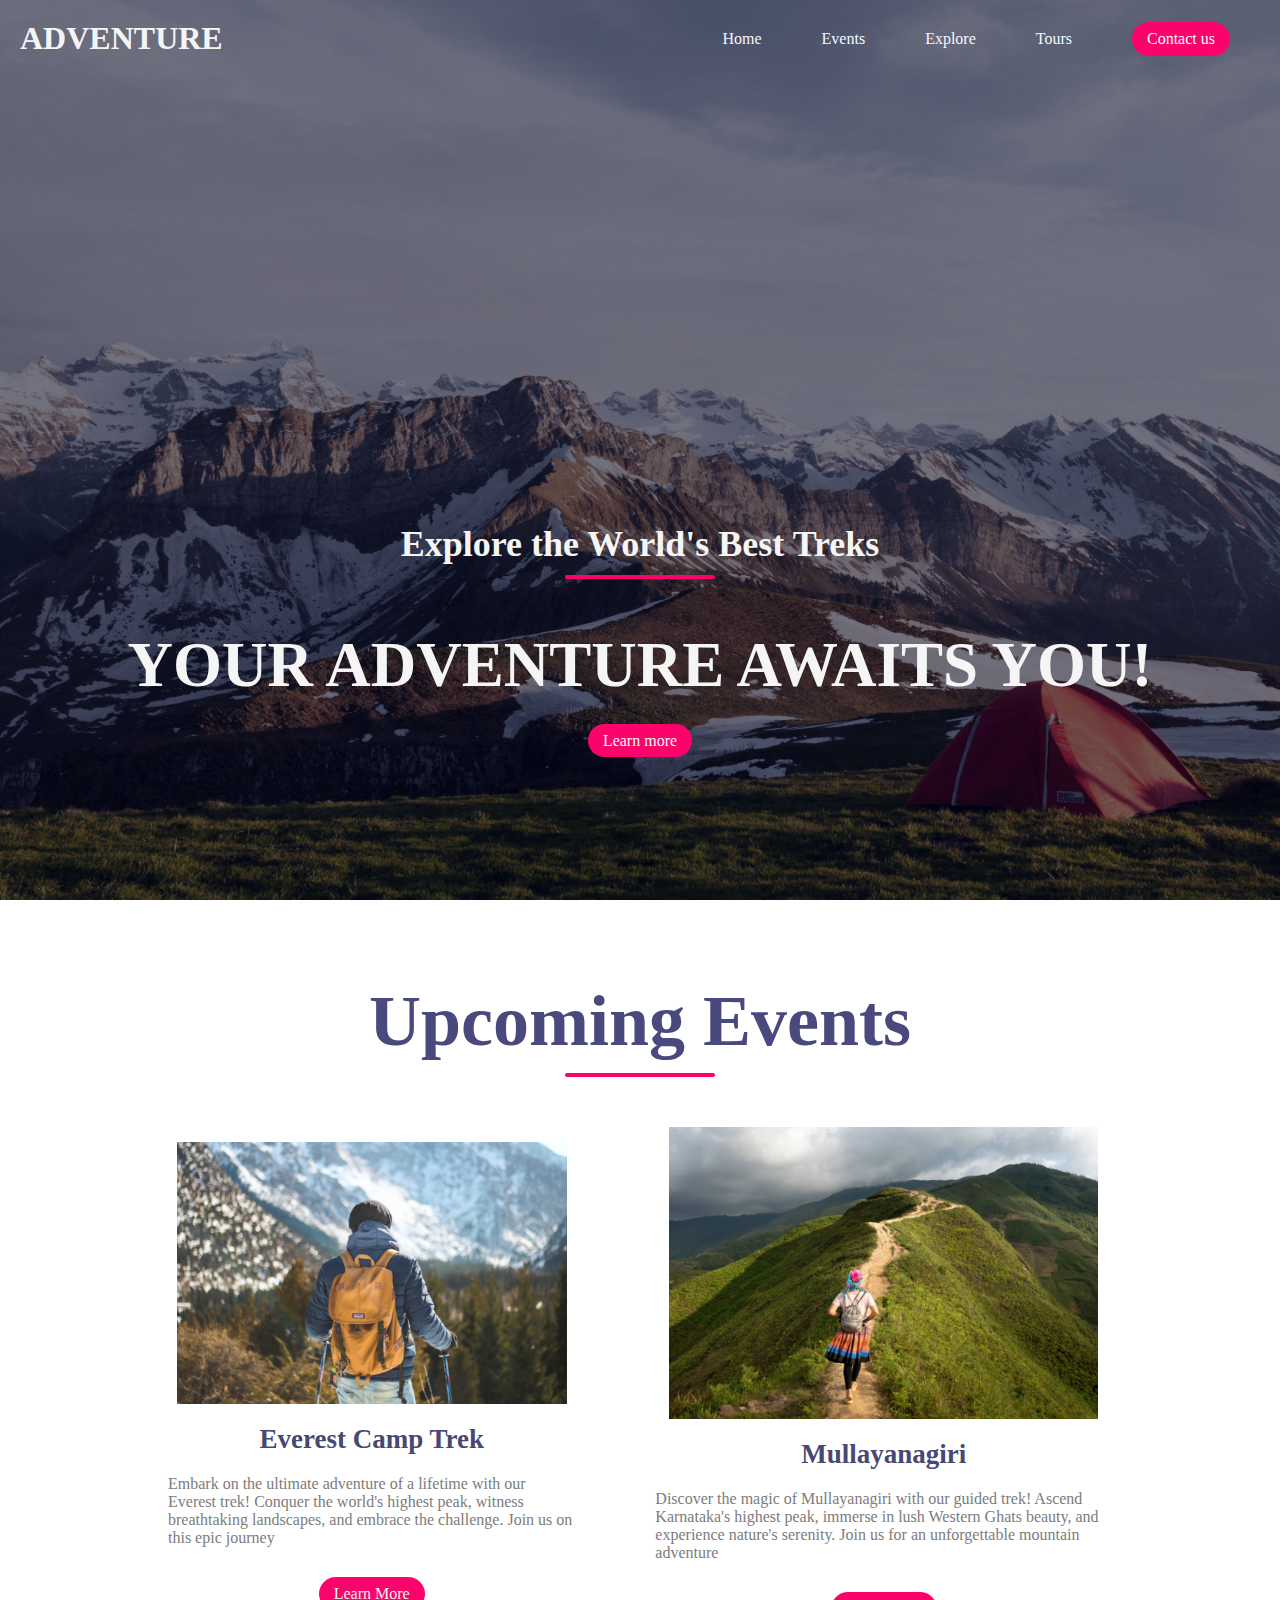
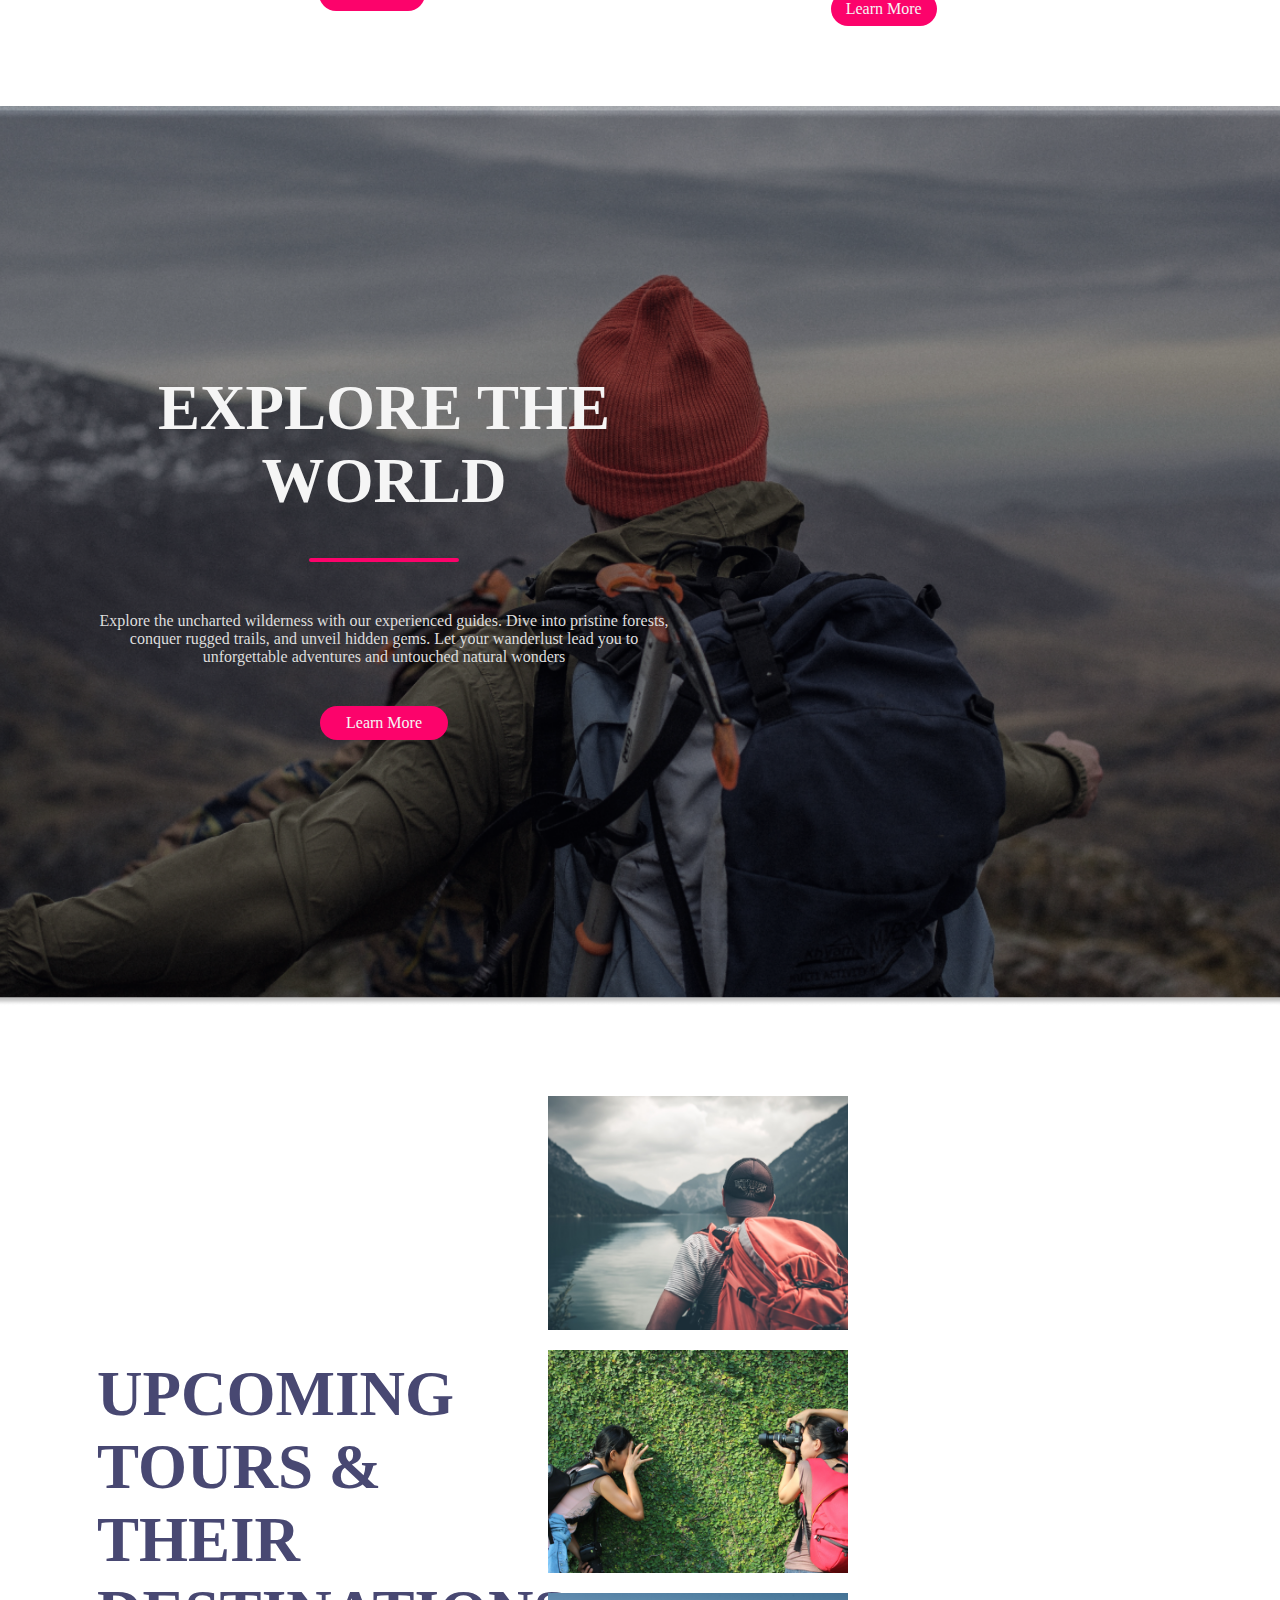
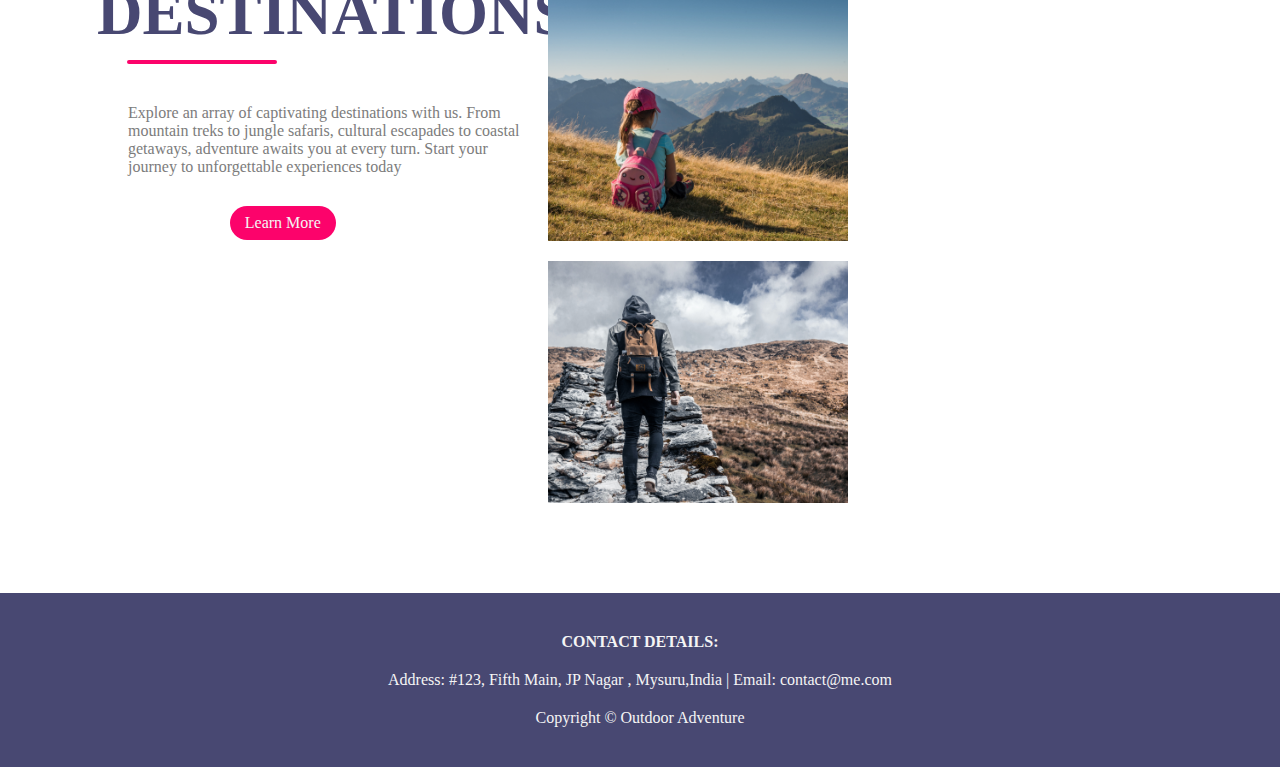
<file: Task-2-landing-page/index.html>
<!DOCTYPE html>
<html>
    <head>
        <meta charset="utf-8">
        <meta http-equiv="X-UA-Compatible" content="IE=edge">
        <title></title>
        <meta name="description" content="">
        <meta name="viewport" content="width=device-width, initial-scale=1">
        <link rel="stylesheet" href="styles.css">
        <title>Landing Page Travel Site</title>
    </head>
    <body>
        <!-- navbar -->
        <nav class="navbar">
            <h1 class="logo">ADVENTURE</h1>
            <ul class="nav-links">
                <li ><a href="#">Home</a></li>
                <li><a href="#events">Events</a></li>
                <li><a href="#explore">Explore</a></li>
                <li><a href="#tours">Tours</a></li>
                <li class = "ctn"  ><a href="#footer">Contact us</a></li>
            </ul>
            <img src="img/menu-btn.png" alt="" class="menu-btn">
        </nav>
        <header>
            <div class="header-content">
                <h2>
                    Explore the World's Best Treks
                </h3>
                <div class="line"></div>
                <h1>YOUR ADVENTURE AWAITS YOU!</h1>
                <a href="#" class="ctn">Learn more</a>
            </div>
        </header>
        <!-- events section -->
        <section id = "events" class="events">
            <div class="title">
                <h1>Upcoming Events</h1>
                <div class="line"></div>
            </div>
            <div class="row">
                <div class="col">
                    <img src="img/img1.png" alt="">
                    <h4>Everest Camp Trek</h4>
                    <p>Embark on the ultimate adventure of a lifetime with our Everest trek! Conquer the world's highest peak, witness breathtaking landscapes, and embrace the challenge. Join us on this epic journey </p>
                    <a href="#" class="ctn">Learn More</a>
                </div>
                <div class="col">
                    <img src="img/img2.png" alt="">
                    <h4>Mullayanagiri</h4>
                    <p>Discover the magic of Mullayanagiri with our guided trek! Ascend Karnataka's highest peak, immerse in lush Western Ghats beauty, and experience nature's serenity. Join us for an unforgettable mountain adventure </p>
                    <a href="#" class="ctn">Learn More</a>
                </div>
            </div>
        </section> 
        <!-- explore section -->
        <section id="explore" class="explore">
            <div class="explore-content">
                <h1>EXPLORE THE WORLD</h1>
                <div class="line"></div>
                <p>Explore the uncharted wilderness with our experienced guides. Dive into pristine forests, conquer rugged trails, and unveil hidden gems. Let your wanderlust lead you to unforgettable adventures and untouched natural wonders</p>
                <a href="#" class="ctn">Learn More</a>
            </div>
        </section>
        <!-- tours section -->
        <section id="tours" class="tours">
            <div class="row">
                <div class="col content-col">
                    <h1>UPCOMING TOURS & THEIR DESTINATIONS</h1>
                    <div class="line"></div>
                    <p>Explore an array of captivating destinations with us. From mountain treks to jungle safaris, cultural escapades to coastal getaways, adventure awaits you at every turn. Start your journey to unforgettable experiences today</p>
                    <a href="" class="ctn">Learn More</a>
                </div>
                <div class="col image-col">
                    <div class="image-gallery">
                        <img src="img/img3.png" alt="">
                        <img src="img/img4.png" alt="">
                        <img src="img/img5.png" alt="">
                        <img src="img/img6.png" alt="">
                    </div>
                </div>
            </div>
        </section>

        <section id="footer" class="footer">
            <p><strong>CONTACT DETAILS:</strong></p>
            <p>Address: #123, Fifth Main, JP Nagar , Mysuru,India | Email: contact@me.com </p>
            <p>Copyright &copy Outdoor Adventure</p>
        </section>
        <script  async defer>
            const menuBtn = document.querySelector('.menu-btn');
            const navLinks = document.querySelector('.nav-links');

            menuBtn.addEventListener('click',()=>{
                navLinks.classList.toggle('mobile-menu')
            })
        </script>
    </body>
</html>
</file>
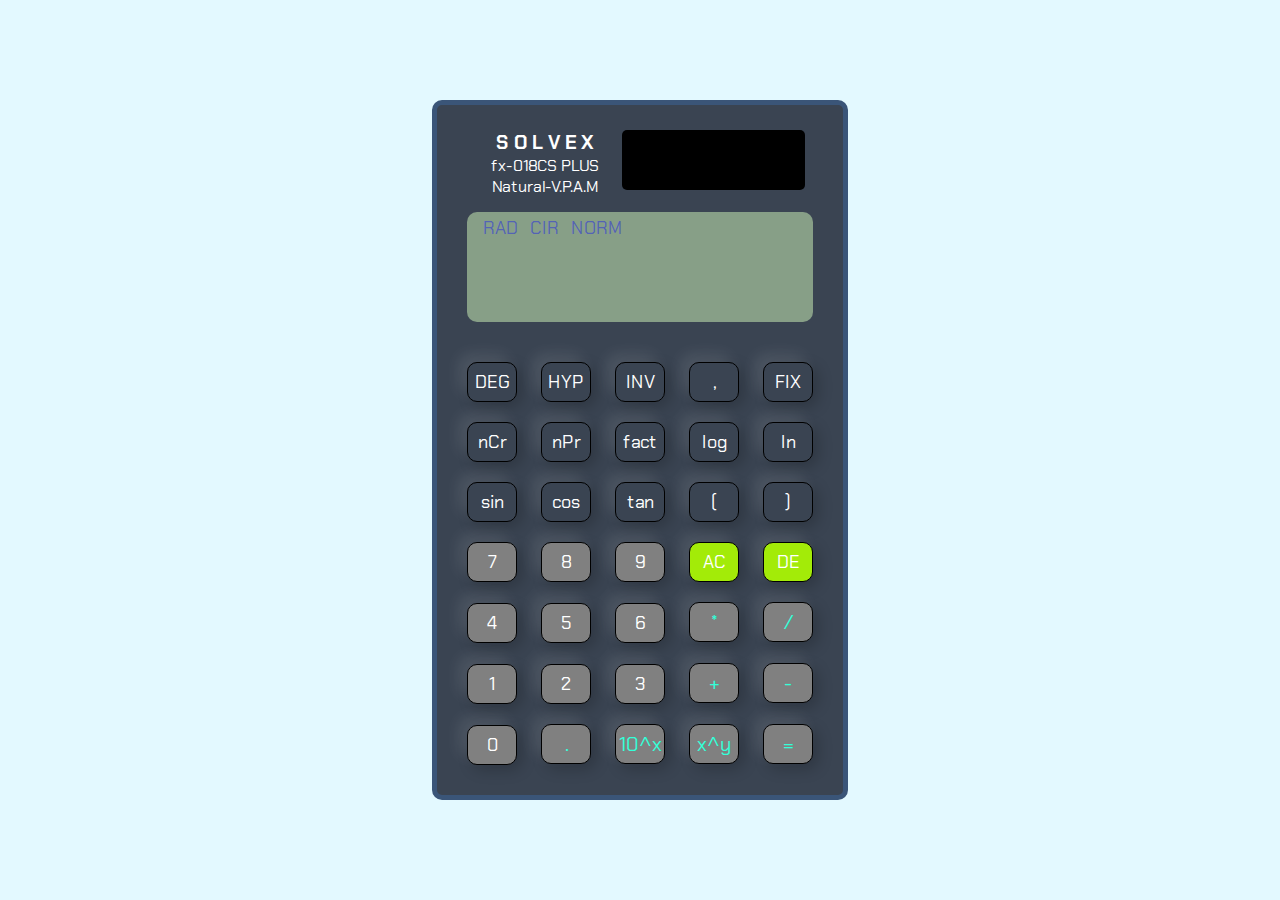
<file: Task-3-calculator/index.html>
<!DOCTYPE html>
<html>
<head>
    <meta name="viewport" content="width=device-width, initial-scale=1.0">
    <title>S O L V E X</title>
    <link rel="stylesheet" href="style.css">
    <script type="text/javascript" src="Calculate.js"></script>
</head>
<body onload="handleMode()">
  <div class="container">
    <div class="calculator">
      <form>
        <div class="header">
          <div class="model">
            <label><p><strong><p style="font-size: 1.2rem;">S O L V E X</p></strong><p>fx-018CS PLUS</p>Natural-V.P.A.M</p></label>
          </div>
          <div class="solar">
            <input type="text" name="solar-cell" disabled>
          </div>
        </div>
        <div class="modes">
          <input type="text" name="modes" id="modes" readonly>
        </div>
        <div class="display">
          <input type="text" name="display" id="display" readonly>
        </div>
        <div class="advanced-calculator">
          <div>
            <input type="button" value="DEG" onclick="handleDegree()">
            <input type="button" value="HYP" onclick="handleHyper()">
            <input type="button" value="INV" onclick="handleInverse()">
            <input type="button" value="," onclick="display.value += ','">
            <input type="button" value="FIX" onclick="handleFix()">
          </div>
          <div>
            <input type="button" value="nCr" onclick="display.value += 'C(' ">
            <input type="button" value="nPr" onclick="display.value += 'P(' ">
            <input type="button" value="fact" onclick="display.value += 'fact(' ">
            <input type="button" value="log" onclick="display.value += 'log(' ">
            <input type="button" value="ln" onclick="display.value += 'ln(' ">
          </div>
          <div>
            <input type="button" value="sin" onclick="handleTrigonometric('sin')">
            <input type="button" value="cos" onclick="handleTrigonometric('cos')">
            <input type="button" value="tan" onclick="handleTrigonometric('tan')">
            <input type="button" value="(" onclick="display.value += '(' ">
            <input type="button" value=")" onclick="display.value += ')' ">
          </div>
        </div>
        <div class="basic-calculator">
          <div>
            <input type="button" value="7" onclick="display.value += '7' ">
            <input type="button" value="8" onclick="display.value += '8' ">
            <input type="button" value="9" onclick="display.value += '9' ">
            <input type="button" value="AC" onclick="display.value = '' " class="clear">
            <input type="button" value="DE" onclick="display.value =  display.value.toString().slice(0,-1)" class="clear">
          </div>
          <div>
            <input type="button" value="4" onclick="display.value += '4' ">
            <input type="button" value="5" onclick="display.value += '5' ">
            <input type="button" value="6" onclick="display.value += '6' ">
            <input type="button" value="*" onclick="display.value += '*' " class="operator">
            <input type="button" value="/" onclick="display.value += '/' " class="operator">
          </div>
          <div>
            <input type="button" value="1" onclick="display.value += '1' ">
            <input type="button" value="2" onclick="display.value += '2' ">
            <input type="button" value="3" onclick="display.value += '3' ">
            <input type="button" value="+" onclick="display.value += '+' " class="operator">
            <input type="button" value="-" onclick="display.value += '-' " class="operator">
          </div>
          <div>
            <input type="button" value="0" onclick="display.value += '0' ">
            <input type="button" value="." onclick="display.value += '.' " class="operator">
            <input type="button" value="10^x" onclick="display.value += '*10**' " class="operator">
            <input type="button" value="x^y" onclick="display.value += '**'" class="operator">
            <input type="button" value="=" onclick="compute()" class="equal operator">
          </div>
        </div>
      </form>
    </div>
  </div>
</body>
</html>
</file>
<file: Task-2-landing-page/styles.css>
@import url('https://fonts.googleapis.com/css2?family=Poppins');

*{
    margin:0;
    padding: 0;
    box-sizing: border-box;
}
a{
    text-decoration: none;
}
ul{
    list-style: none;
}
.active{
    color:#fc036b;
    text-decoration: underline;
    font-weight: bold;
}
body,html{
    overflow-x: hidden;
}
.navbar {
    position: absolute;
    top:0;
    left:0;
    display: flex;
    justify-content: space-between;
    width: 100%;
    padding: 20px;
    color:whitesmoke;
}
.nav-links{
    display: flex;
    align-items: center;

}
.nav-links li{
    margin :0 30px

}
.nav-links li a{
    color:aliceblue;
    text-decoration: none;
}

.nav-links li a:visited{
    color:#fc036b;   
}
.nav-links li a:hover{
    color: #fc036b;
    text-decoration: none;
    text-decoration: underline;
    transform: scale(1.2) ;
}
.nav-links li a:active{
    color: azure;
    font-size: bold;
}
.nav-links .ctn{
    color: white;
}
header {
    width: 100vw;
    height: 100vh;
    background-image: url('./img/header-bg.png');
    background-size: cover;
    display: flex;
    align-items: flex-end;
    justify-content: center;
}
.header-content{
    margin-bottom: 150px;
    color:whitesmoke;
    text-align: center;
}

.header-content h2{
    font-size: 4vmin;
}
.line{
    width:150px;
    height: 4px;
    background: #fc036b;
    margin:10px auto;
    border-radius: 5px;
}
.header-content h1{
    font-size: 7vmin;
    margin-top:  50px;
    margin-bottom: 30px;
}
.ctn{
    padding: 8px 15px;
    background: #fc036b;
    border-radius: 30px;
    color:whitesmoke;
}
.menu-btn{
    position: absolute;
    top:30px;
    right:30px;
    width:40px;
    cursor: pointer;
    display: none;
}

section{
    width:80%;
    margin: 80px auto;
}
.title{
    text-align: center;
    font-size: 4vmin;
    color:#49497e;
}
.row{
    display: flex;
    align-items: center;
    width:100%;
    justify-content: space-between;
}
.row .col img{
    width: 80%;
}
.row .col {
    display: flex;
    flex-direction: column;
    align-items: center;
}
.events .row{
    margin-top: 50px;
}

h4{
    font-size: 3vmin;
    color:#484872;
    margin: 20px auto;
}
p{
    color:#7c7c7c;
    padding: 0px 40px;
}
.events .ctn{
    margin-top: 30px;
}
.explore{
    width:100%;
    height: 100vh;
    background-image: url('img/bg2.png');
    background-position: center;
    background-size: cover;
    background-repeat: no-repeat;
    display: flex;
    align-items: center;
}
.explore-content{
    width:60%;
    padding: 50px;
    color:whitesmoke;
    display: flex;
    align-items: center;
    flex-direction: column;
    text-align: center;
}
.explore-content h1{
    font-size: 7vmin;
    margin-bottom: 30px;
    padding: 0;
}

.explore-content .line{
    padding-right: 5em;
    margin-bottom:50px ;
}
.explore-content p{
   color:rgb(221,221,221);
}
.explore-content .ctn{
    margin-top: 40px;
    width: 8rem;
    text-align: center;
    /* margin-left: 13rem; */
}
.content-col {
    width:40%;
}
.image-col{
    width: 60%;
}
.tours .image-gallery{
    display: flex;
    flex-wrap: wrap;
    width: 100%;
    align-items: center;
}
.tours .image-gallery img{
    max-width:300px;

    margin:10px;
}
.content-col h1{
    font-size: 7vmin;
    color:#484872;
}
.content-col .line{
    margin-left: -1px;
}
.content-col p{
    padding: 0;
    margin: 30px auto;
}
.content-col .ctn{
    margin-left: -100px;   
}
.footer{
    width:100%;
    min-height: 100px;
    padding: 20px 80px;
    margin:0;
    background: #484872;
    text-align: center;
}
.footer p{
    color:whitesmoke;
    padding: 20px auto;
    margin:20px auto;
}
/* Mobile Display 
*/
@media only screen and (max-width: 850px){
    .menu-btn{
        display: block;
    }
    .navbar{
        padding: 0;
    }
    .logo{
        position: absolute;
        top: 30px;
        left: 30px;
    }
    .nav-links{
        flex-direction: column;
        width:100%;
        height:100vh;
        justify-content: center;
        background: #484872;
        margin-top: -900px;
        transition: all 0.5s ease ;
    }
    .mobile-menu{
        margin-top: 0px;
        border-bottom-right-radius: 30%;
        /* display: block; */
    }
    .nav-links li{
        margin: 30px auto;
    }
    /* events section  */
    .row{
        flex-direction: column;
    }
    .row .col{
        margin:20px auto;
    }
    .col img{
        max-width: 90%;
    }
    /* explore section  */
    .explore-content{
        width:100%;
    }
    .tours .col{
        width:100%;
    }
    .image-gallery img{
        width:90%
    }
    .footer{
        padding:10px
    }
}
/* animations */
img{
    transition: transform 0.3s ease;
}
img:hover{
    transform: scale(1.1);
}
.ctn:hover{
    background: whitesmoke;
    color:#fc036b;
    box-shadow:2px 2px 5px rgba(0, 0, 0, 0.562);
}
li:hover{
    color:#fc036b;
    cursor:pointer;
}
</file>
<file: Task-3-calculator/style.css>
@import url('https://fonts.googleapis.com/css2?family=Chakra+Petch:ital,wght@0,300;0,400;0,500;1,300;1,400;1,500&display=swap');

*{
    margin: 0;
    padding: 0;
    box-sizing: border-box;
    font-family: 'Chakra Petch', sans-serif;
}

.container{
    width: 100%;
    height: 100vh;
    background: #e3f9ff;
    display: flex;
    align-items: center;
    justify-content: center;
}

.calculator{
    background: #3a4452;
    padding: 20px;
    border-radius: 10px;
    border: 5px solid #3a5578;
}

.calculator form input {
    border: 0;
    outline: 0;
    width: 50px;
    height: 40px;
    border-radius: 10px;
    box-shadow: -8px -8px 15px rgba(255, 255, 255, 0.1),5px 5px 15px rgba(0, 0, 0, 0.2);
    background: transparent;
    font-size: 18px;
    color: #fff;
    cursor: pointer;
    margin: 10px;
}

.header div{
    display: inline-block;
    vertical-align: top;
    margin-top: 5px;
    margin-bottom: -15px;
}

.model{
    color: white;
    text-align: center;
    margin-left: 15px;
    width: 40%;
}

.solar{
    background: black;
    border-radius: 5px;
    width: 50%;
}

.solar input[type = 'text']{
    box-shadow: none;
}

form .display, form .modes {
    display: flex;
    justify-content: flex-end;
    margin: 20px 0;
}

form .modes input {
    margin-bottom: -2rem;
    flex: 1;
    height: 2rem;
    background: #879f87;
    color: rgba(0, 0, 255, 0.4);
    font-size: 18px;
    box-shadow: none;
    border-bottom-left-radius: 0;
    border-bottom-right-radius: 0;
}

form .display input{
    text-align: right;
    flex: 1;
    height: 5rem;
    background: #879f87;
    color: rgba(0, 0, 255, 0.4);
    font-size: 45px;
    box-shadow: none;
    border-top-right-radius: 0;
    border-top-left-radius: 0;
}

form input.operator{
    color: #33ffd8;
    font-size: 20px;
}

.basic-calculator input[type = 'button'].clear{
    color: white;
    background: #a3eb08;
}

.basic-calculator input[type = 'button']{
    background: grey;
    border: 0.1px solid black;
    box-shadow: -8px -8px 15px rgba(255, 255, 255, 0.1),5px 5px 15px rgba(0, 0, 0, 0.2);
}

.advanced-calculator  div input {
    border: .1px solid black;
}
</file>
